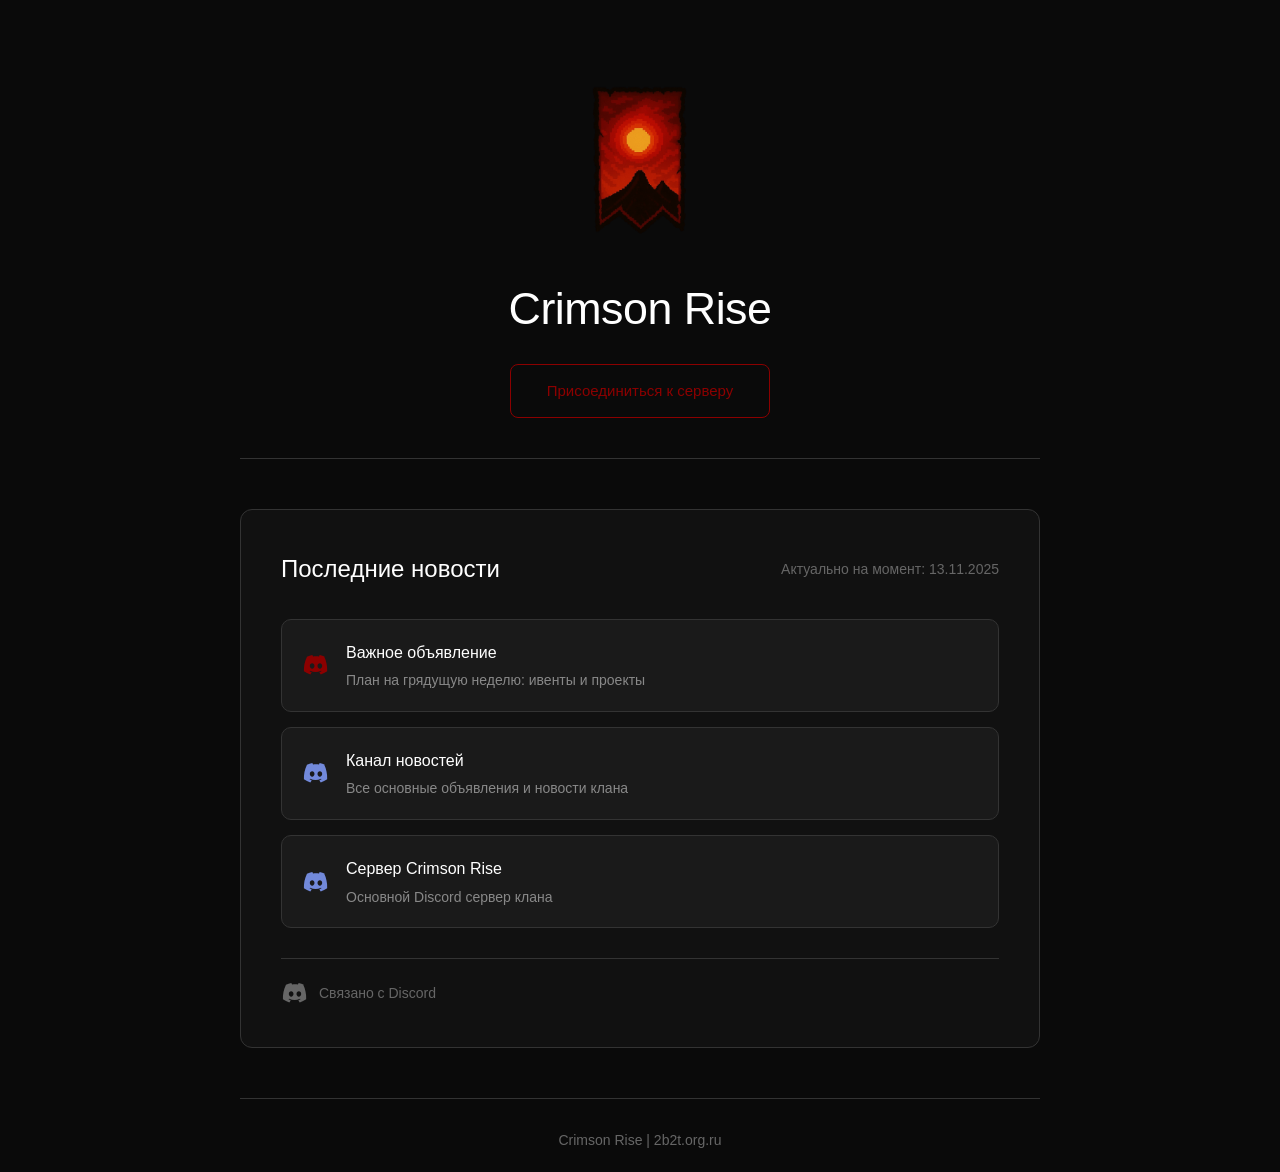
<file: index.html>
<!DOCTYPE html>
<html lang="ru">
<head>
    <meta charset="UTF-8">
    <meta name="viewport" content="width=device-width, initial-scale=1.0">
    <title>Crimson Rise</title>
    <link rel="icon" href="logo.png" type="image/png">
    <link rel="stylesheet" href="styles.css">
</head>
<body>
    <div class="container">
        <header class="header">
            <img src="logo.png" alt="Crimson Rise" class="logo">
            <h1 class="clan-name">Crimson Rise</h1>
            <div class="header-buttons">
                <a href="https://discord.gg/NNsQqXVehk" class="join-btn" target="_blank">Присоединиться к серверу</a>
            </div>
        </header>

        <main>
            <article class="news-card">
                <div class="news-header">
                    <h2 class="news-title">Последние новости</h2>
                    <div class="news-date">Актуально на момент: 13.11.2025</div>
                </div>
                
                <div class="discord-links">
                    <a href="https://discord.com/channels/1431662782885138444/1432408973956616403/1436759356107522189" class="discord-link" target="_blank">
                        <svg class="discord-icon" viewBox="0 0 24 24" fill="#8b0000">
                            <path d="M19.73 4.87a18.2 18.2 0 0 0-4.6-1.44c-.21.4-.4.8-.58 1.21-1.69-.25-3.4-.25-5.1 0-.18-.41-.37-.82-.59-1.21-1.6.27-3.14.75-4.6 1.44C2.2 9.13 1.5 13.28 1.64 17.43a18.2 18.2 0 0 0 5.49 2.73c.44-.6.83-1.24 1.17-1.9-.64-.24-1.25-.54-1.82-.9.15-.11.3-.23.44-.35 3.05 1.42 6.35 1.42 9.38 0 .14.12.29.24.44.35-.57.36-1.18.66-1.82.9.34.66.73 1.3 1.17 1.9a18.2 18.2 0 0 0 5.49-2.73c.2-4.71-.74-8.84-2.51-12.56zM8.7 15.12c-1.1 0-2-1.02-2-2.27 0-1.25.9-2.27 2-2.27 1.1 0 2 1.02 2 2.27 0 1.25-.89 2.27-2 2.27zm6.6 0c-1.1 0-2-1.02-2-2.27 0-1.25.9-2.27 2-2.27 1.1 0 2 1.02 2 2.27 0 1.25-.9 2.27-2 2.27z"/>
                        </svg>
                        <div class="link-info">
                            <div class="link-title">Важное объявление</div>
                            <div class="link-description">План на грядущую неделю: ивенты и проекты</div>
                        </div>
                    </a>
                    
                    <a href="https://discord.com/channels/1431662782885138444/1432408973956616403" class="discord-link" target="_blank">
                        <svg class="discord-icon" viewBox="0 0 24 24" fill="#7289da">
                            <path d="M19.73 4.87a18.2 18.2 0 0 0-4.6-1.44c-.21.4-.4.8-.58 1.21-1.69-.25-3.4-.25-5.1 0-.18-.41-.37-.82-.59-1.21-1.6.27-3.14.75-4.6 1.44C2.2 9.13 1.5 13.28 1.64 17.43a18.2 18.2 0 0 0 5.49 2.73c.44-.6.83-1.24 1.17-1.9-.64-.24-1.25-.54-1.82-.9.15-.11.3-.23.44-.35 3.05 1.42 6.35 1.42 9.38 0 .14.12.29.24.44.35-.57.36-1.18.66-1.82.9.34.66.73 1.3 1.17 1.9a18.2 18.2 0 0 0 5.49-2.73c.2-4.71-.74-8.84-2.51-12.56zM8.7 15.12c-1.1 0-2-1.02-2-2.27 0-1.25.9-2.27 2-2.27 1.1 0 2 1.02 2 2.27 0 1.25-.89 2.27-2 2.27zm6.6 0c-1.1 0-2-1.02-2-2.27 0-1.25.9-2.27 2-2.27 1.1 0 2 1.02 2 2.27 0 1.25-.9 2.27-2 2.27z"/>
                        </svg>
                        <div class="link-info">
                            <div class="link-title">Канал новостей</div>
                            <div class="link-description">Все основные объявления и новости клана</div>
                        </div>
                    </a>
                    
                    <a href="https://discord.gg/NNsQqXVehk" class="discord-link" target="_blank">
                        <svg class="discord-icon" viewBox="0 0 24 24" fill="#7289da">
                            <path d="M19.73 4.87a18.2 18.2 0 0 0-4.6-1.44c-.21.4-.4.8-.58 1.21-1.69-.25-3.4-.25-5.1 0-.18-.41-.37-.82-.59-1.21-1.6.27-3.14.75-4.6 1.44C2.2 9.13 1.5 13.28 1.64 17.43a18.2 18.2 0 0 0 5.49 2.73c.44-.6.83-1.24 1.17-1.9-.64-.24-1.25-.54-1.82-.9.15-.11.3-.23.44-.35 3.05 1.42 6.35 1.42 9.38 0 .14.12.29.24.44.35-.57.36-1.18.66-1.82.9.34.66.73 1.3 1.17 1.9a18.2 18.2 0 0 0 5.49-2.73c.2-4.71-.74-8.84-2.51-12.56zM8.7 15.12c-1.1 0-2-1.02-2-2.27 0-1.25.9-2.27 2-2.27 1.1 0 2 1.02 2 2.27 0 1.25-.89 2.27-2 2.27zm6.6 0c-1.1 0-2-1.02-2-2.27 0-1.25.9-2.27 2-2.27 1.1 0 2 1.02 2 2.27 0 1.25-.9 2.27-2 2.27z"/>
                        </svg>
                        <div class="link-info">
                            <div class="link-title">Сервер Crimson Rise</div>
                            <div class="link-description">Основной Discord сервер клана</div>
                        </div>
                    </a>
                </div>
                
                <div class="discord-meta">
                    <svg class="discord-icon" viewBox="0 0 24 24" fill="currentColor">
                        <path d="M19.73 4.87a18.2 18.2 0 0 0-4.6-1.44c-.21.4-.4.8-.58 1.21-1.69-.25-3.4-.25-5.1 0-.18-.41-.37-.82-.59-1.21-1.6.27-3.14.75-4.6 1.44C2.2 9.13 1.5 13.28 1.64 17.43a18.2 18.2 0 0 0 5.49 2.73c.44-.6.83-1.24 1.17-1.9-.64-.24-1.25-.54-1.82-.9.15-.11.3-.23.44-.35 3.05 1.42 6.35 1.42 9.38 0 .14.12.29.24.44.35-.57.36-1.18.66-1.82.9.34.66.73 1.3 1.17 1.9a18.2 18.2 0 0 0 5.49-2.73c.2-4.71-.74-8.84-2.51-12.56zM8.7 15.12c-1.1 0-2-1.02-2-2.27 0-1.25.9-2.27 2-2.27 1.1 0 2 1.02 2 2.27 0 1.25-.89 2.27-2 2.27zm6.6 0c-1.1 0-2-1.02-2-2.27 0-1.25.9-2.27 2-2.27 1.1 0 2 1.02 2 2.27 0 1.25-.9 2.27-2 2.27z"/>
                    </svg>
                    <span>Связано с Discord</span>
                </div>
            </article>
        </main>

        <footer class="footer">
            <p>Crimson Rise | 2b2t.org.ru</p>
        </footer>
    </div>
</body>
</html>
</file>
<file: styles.css>
* {
    margin: 0;
    padding: 0;
    box-sizing: border-box;
    font-family: 'Inter', -apple-system, BlinkMacSystemFont, sans-serif;
}

*::selection {
    background: transparent;
}

*::-moz-selection {
    background: transparent;
}

body {
    background: #0a0a0a;
    color: #e0e0e0;
    line-height: 1.6;
    min-height: 100vh;
    padding: 20px;
    -webkit-user-select: none;
    -moz-user-select: none;
    -ms-user-select: none;
    user-select: none;
}

.container {
    max-width: 800px;
    margin: 0 auto;
}

.header {
    text-align: center;
    margin-bottom: 50px;
    padding: 40px 0;
    border-bottom: 1px solid #333;
}

.logo {
    width: 180px;
    height: 180px;
    margin: 0 auto 25px;
    object-fit: cover;
    -webkit-user-select: none;
    -moz-user-select: none;
    -ms-user-select: none;
    user-select: none;
    pointer-events: none;
}

.clan-name {
    font-size: 2.8rem;
    font-weight: 300;
    margin-bottom: 20px;
    color: #fff;
    letter-spacing: -0.5px;
    -webkit-user-select: none;
    -moz-user-select: none;
    -ms-user-select: none;
    user-select: none;
}

.header-buttons {
    display: flex;
    justify-content: center;
    flex-wrap: wrap;
    gap: 15px;
}

.join-btn {
    display: inline-block;
    padding: 14px 36px;
    background: transparent;
    color: #8b0000;
    text-decoration: none;
    border: 1px solid #8b0000;
    border-radius: 8px;
    font-size: 15px;
    font-weight: 500;
    transition: all 0.3s ease;
    -webkit-user-select: none;
    -moz-user-select: none;
    -ms-user-select: none;
    user-select: none;
}

.join-btn:hover {
    background: #8b0000;
    color: #fff;
    transform: translateY(-2px);
    box-shadow: 0 4px 12px rgba(139, 0, 0, 0.3);
}

.news-card {
    background: #111;
    border: 1px solid #333;
    border-radius: 12px;
    padding: 40px;
    margin-bottom: 30px;
    -webkit-user-select: none;
    -moz-user-select: none;
    -ms-user-select: none;
    user-select: none;
}

.news-header {
    margin-bottom: 30px;
    display: flex;
    justify-content: space-between;
    align-items: center;
    flex-wrap: wrap;
    gap: 15px;
}

.news-title {
    font-size: 1.5rem;
    font-weight: 500;
    color: #fff;
    -webkit-user-select: none;
    -moz-user-select: none;
    -ms-user-select: none;
    user-select: none;
}

.news-date {
    color: #666;
    font-size: 14px;
    -webkit-user-select: none;
    -moz-user-select: none;
    -ms-user-select: none;
    user-select: none;
}

.discord-links {
    display: flex;
    flex-direction: column;
    gap: 15px;
    margin: 30px 0;
}

.discord-link {
    display: flex;
    align-items: center;
    gap: 16px;
    padding: 20px;
    background: #1a1a1a;
    border: 1px solid #333;
    border-radius: 10px;
    text-decoration: none;
    color: #e0e0e0;
    transition: all 0.3s ease;
    -webkit-user-select: none;
    -moz-user-select: none;
    -ms-user-select: none;
    user-select: none;
}

.discord-link:hover {
    border-color: #8b0000;
    background: #1f0f0f;
    transform: translateY(-2px);
    box-shadow: 0 4px 12px rgba(0, 0, 0, 0.3);
}

.discord-icon {
    width: 28px;
    height: 28px;
    flex-shrink: 0;
    -webkit-user-select: none;
    -moz-user-select: none;
    -ms-user-select: none;
    user-select: none;
    pointer-events: none;
}

.link-info {
    flex: 1;
}

.link-title {
    font-weight: 500;
    color: #fff;
    margin-bottom: 6px;
    font-size: 16px;
    -webkit-user-select: none;
    -moz-user-select: none;
    -ms-user-select: none;
    user-select: none;
}

.link-description {
    font-size: 14px;
    color: #888;
    line-height: 1.4;
    -webkit-user-select: none;
    -moz-user-select: none;
    -ms-user-select: none;
    user-select: none;
}

.discord-meta {
    display: flex;
    align-items: center;
    gap: 10px;
    color: #666;
    font-size: 14px;
    margin-top: 30px;
    padding-top: 20px;
    border-top: 1px solid #333;
    -webkit-user-select: none;
    -moz-user-select: none;
    -ms-user-select: none;
    user-select: none;
}

.footer {
    text-align: center;
    margin-top: 50px;
    padding-top: 30px;
    border-top: 1px solid #333;
    color: #666;
    font-size: 14px;
    -webkit-user-select: none;
    -moz-user-select: none;
    -ms-user-select: none;
    user-select: none;
}

@media (max-width: 768px) {
    body {
        padding: 15px;
    }
    
    .header {
        padding: 30px 0;
        margin-bottom: 30px;
    }
    
    .logo {
        width: 140px;
        height: 140px;
        margin-bottom: 20px;
    }
    
    .clan-name {
        font-size: 2.2rem;
        margin-bottom: 15px;
    }
    
    .header-buttons {
        flex-direction: column;
        align-items: center;
    }
    
    .join-btn {
        width: 100%;
        max-width: 280px;
        text-align: center;
        padding: 16px 24px;
    }
    
    .news-card {
        padding: 25px;
        border-radius: 10px;
    }
    
    .news-header {
        flex-direction: column;
        align-items: flex-start;
        gap: 10px;
        margin-bottom: 25px;
    }
    
    .news-title {
        font-size: 1.3rem;
    }
    
    .discord-link {
        flex-direction: column;
        align-items: flex-start;
        gap: 12px;
        padding: 18px;
    }
    
    .discord-icon {
        width: 24px;
        height: 24px;
    }
    
    .link-info {
        width: 100%;
    }
    
    .link-title {
        font-size: 15px;
    }
    
    .link-description {
        font-size: 13px;
    }
}

@media (max-width: 480px) {
    body {
        padding: 12px;
    }
    
    .logo {
        width: 120px;
        height: 120px;
    }
    
    .clan-name {
        font-size: 2rem;
    }
    
    .news-card {
        padding: 20px;
        border-radius: 8px;
    }
    
    .discord-link {
        padding: 16px;
    }
    
    .join-btn {
        padding: 14px 20px;
        font-size: 14px;
    }
    
    .news-title {
        font-size: 1.2rem;
    }
}

@keyframes fadeIn {
    from {
        opacity: 0;
        transform: translateY(20px);
    }
    to {
        opacity: 1;
        transform: translateY(0);
    }
}

.news-card {
    animation: fadeIn 0.6s ease-out;
}

.discord-link {
    animation: fadeIn 0.6s ease-out;
}

.discord-link:nth-child(1) { animation-delay: 0.1s; }
.discord-link:nth-child(2) { animation-delay: 0.2s; }
.discord-link:nth-child(3) { animation-delay: 0.3s; }
</file>
